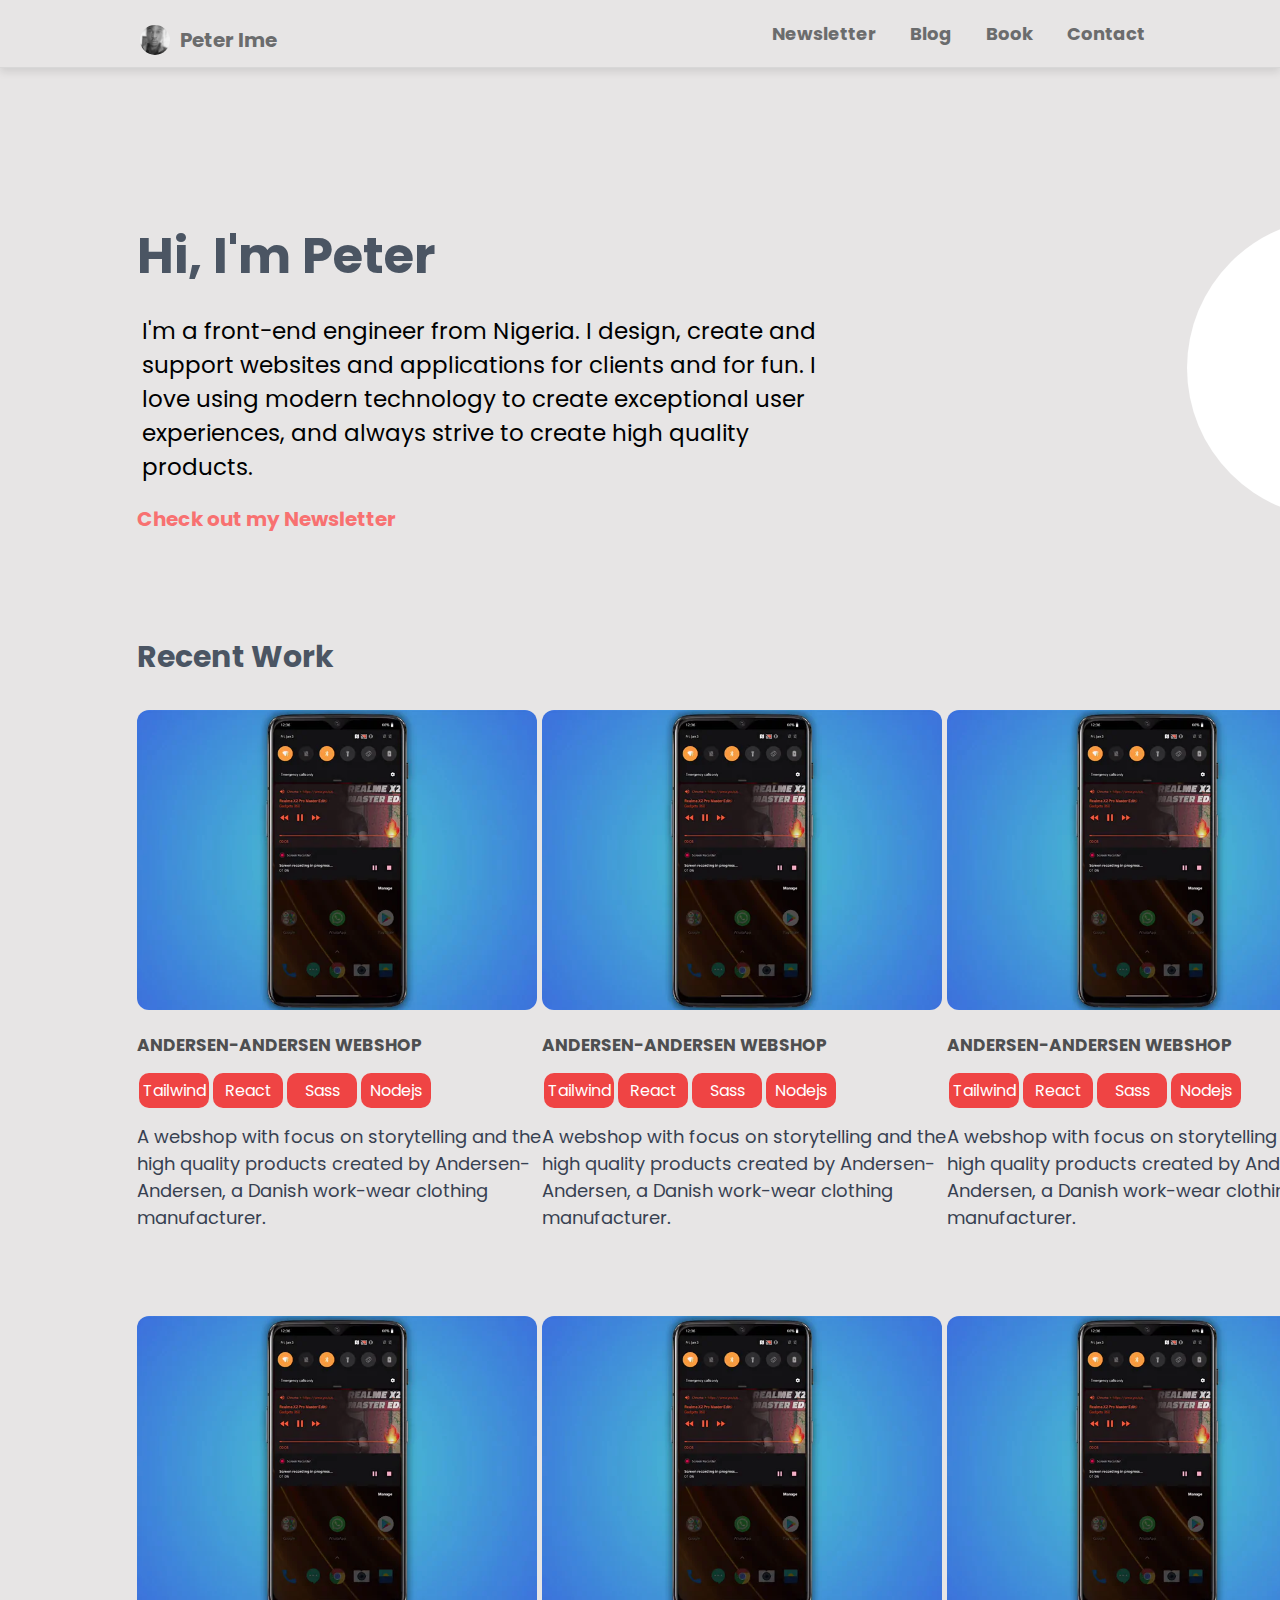
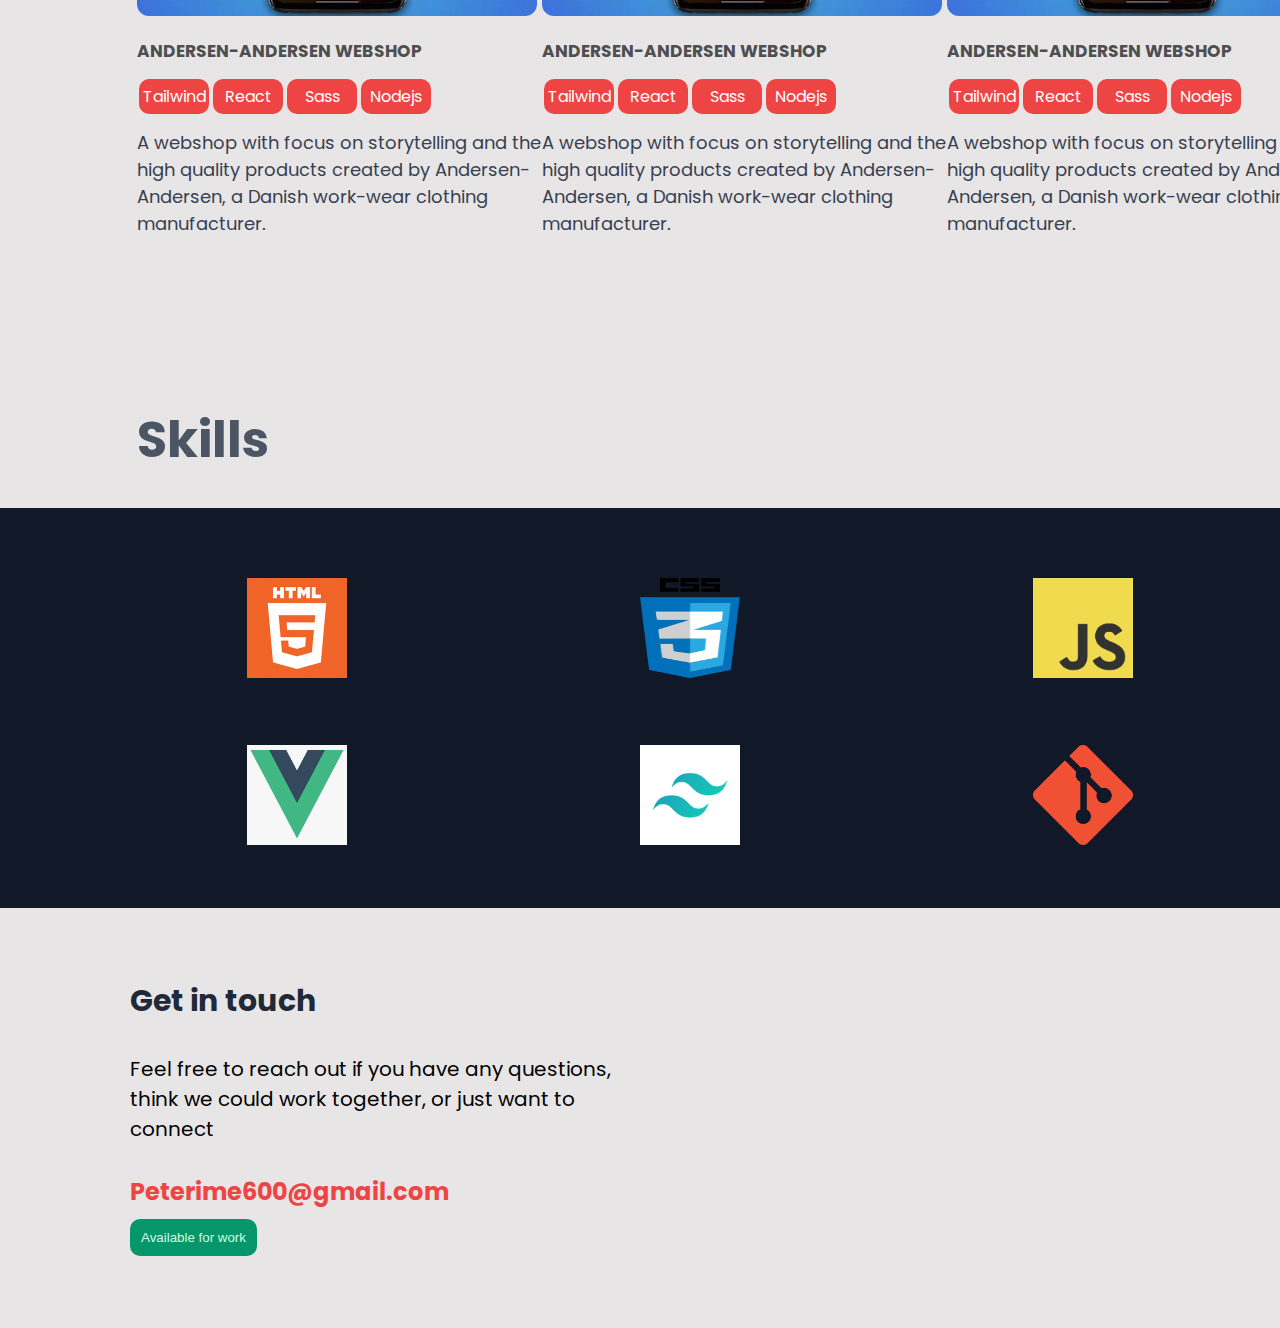
<file: index.html>
<!DOCTYPE html>
<html lang="en">
<head>
    <meta charset="UTF-8">
    <meta http-equiv="X-UA-Compatible" content="IE=edge">
    <meta name="viewport" content="width=device-width, initial-scale=1.0">
    <title>Portfolio Site</title>

    <!-- Font-awesome -->
    <link rel="stylesheet" href="https://cdnjs.cloudflare.com/ajax/libs/font-awesome/5.15.2/css/all.min.css" integrity="sha512-HK5fgLBL+xu6dm/Ii3z4xhlSUyZgTT9tuc/hSrtw6uzJOvgRr2a9jyxxT1ely+B+xFAmJKVSTbpM/CuL7qxO8w==" crossorigin="anonymous" />
    <!-- Font-awesome -->

    <!-- Google Fonts -->
    <link rel="preconnect" href="https://fonts.gstatic.com">
    <link href="https://fonts.googleapis.com/css2?family=Work+Sans&display=swap" rel="stylesheet">
    <!-- Google Fonts -->

    <!-- Css styles -->
    <link rel="stylesheet" href="./style.css">
    <!-- Css styles -->

   

    
</head>
<body  class="background-color">
    <header>
        <div class=" navbar-design ">
            <div class=" marginav">
                <img class=" images-size " src="./images/TSH2U974Y-USJ1HHHRN-0a66535cd149-512.jpg" alt="..." loading="lazy">
                <a href="" class="anchor-design" >Peter Ime</a>
            </div>

            <div class="linkdesign">
                <a href="#" class="designanchor ">Newsletter</a>
                <a href="#"class="designanchor">Blog</a>
                <a href="#"class="designanchor">Book</a>
                <a href="#" class="designanchor">Contact</a>
            </div>

            <div class="icon"><i class="fas fa-bars"></i></div>
        </div>
    </header>

    <main>

        <div class="margin1">
            <div>
                <h1 class=" headtext">Hi, I'm Peter</h1>
                <p class="marginnav">I'm a front-end engineer from Nigeria. I design, create and support websites and applications for clients and for fun. I love using modern technology to create exceptional user experiences, and always strive to create high quality products.</p>
                <h5 class="header5">Check out my Newsletter&nbsp;&nbsp;<i class="fas fa-long-arrow-alt-right textblack"></i></i></h5>
            </div>

            <div class="resize">
                <img class=" imagemargin" src="./images/d6f18dcdfc48ef9c283fa8e68a5c7a9e.png" alt="">
            </div>
        </div>

        <div class="marginnoon recent-margin">
            <h1 class="oscard">Recent Work</h1>
        </div>

        <div class="marginnoon  ">
            
            <div class="">
                <img class="resize-image" src="./images/fljp5uso_gadget-360_640x480_06_January_20.webp" alt="">
                <h2 class="designthis">ANDERSEN-ANDERSEN WEBSHOP</h2>
                <div class="flexanchor">
                <a href="" class="fancydesign">Tailwind</a>
                <a href="" class="fancydesign">React</a>
                <a href="" class="fancydesign">Sass</a>
                <a href="" class="fancydesign">Nodejs</a>
                </div>
                
                <p class="para">A webshop with focus on storytelling and the high quality products created by Andersen-Andersen, a Danish work-wear clothing manufacturer.</p>
            </div>

            <div class="boxsize">
                <img class="resize-image" src="./images/fljp5uso_gadget-360_640x480_06_January_20.webp" alt="">
                <h2 class="designthis">ANDERSEN-ANDERSEN WEBSHOP</h2>
                <div class="flexanchor">
                    <a href="" class="fancydesign">Tailwind</a>
                    <a href="" class="fancydesign">React</a>
                    <a href="" class="fancydesign">Sass</a>
                    <a href="" class="fancydesign">Nodejs</a>
                    </div>
                <p class="para">A webshop with focus on storytelling and the high quality products created by Andersen-Andersen, a Danish work-wear clothing manufacturer.</p>
            </div>

            <div class="boxsize ">
                <img class="resize-image" src="./images/fljp5uso_gadget-360_640x480_06_January_20.webp" alt="">
                <h2 class="designthis">ANDERSEN-ANDERSEN WEBSHOP</h2>
                <div class="flexanchor">
                    <a href="" class="fancydesign">Tailwind</a>
                    <a href="" class="fancydesign">React</a>
                    <a href="" class="fancydesign">Sass</a>
                    <a href="" class="fancydesign">Nodejs</a>
                    </div>
                <p class="para">A webshop with focus on storytelling and the high quality products created by Andersen-Andersen, a Danish work-wear clothing manufacturer.</p>
            </div>

            
        </div>



        <div class="marginnoon secondman">
            <div class="">
                <img class="resize-image" src="./images/fljp5uso_gadget-360_640x480_06_January_20.webp" alt="">
                <h2 class="designthis">ANDERSEN-ANDERSEN WEBSHOP</h2>
                <div class="flexanchor">
                    <a href="" class="fancydesign">Tailwind</a>
                    <a href="" class="fancydesign">React</a>
                    <a href="" class="fancydesign">Sass</a>
                    <a href="" class="fancydesign">Nodejs</a>
                    </div>
                <p class="para">A webshop with focus on storytelling and the high quality products created by Andersen-Andersen, a Danish work-wear clothing manufacturer.</p>
            </div>

            <div class="boxsize">
                <img class="resize-image" src="./images/fljp5uso_gadget-360_640x480_06_January_20.webp" alt="">
                <h2 class="designthis">ANDERSEN-ANDERSEN WEBSHOP</h2>
                <div class="flexanchor">
                    <a href="" class="fancydesign">Tailwind</a>
                    <a href="" class="fancydesign">React</a>
                    <a href="" class="fancydesign">Sass</a>
                    <a href="" class="fancydesign">Nodejs</a>
                    </div>
                <p class="para">A webshop with focus on storytelling and the high quality products created by Andersen-Andersen, a Danish work-wear clothing manufacturer.</p>
            </div>

            <div class="boxsize">
                <img class="resize-image" src="./images/fljp5uso_gadget-360_640x480_06_January_20.webp" alt="">
                <h2 class="designthis">ANDERSEN-ANDERSEN WEBSHOP</h2>
                <div class="flexanchor">
                    <a href="" class="fancydesign">Tailwind</a>
                    <a href="" class="fancydesign">React</a>
                    <a href="" class="fancydesign">Sass</a>
                    <a href="" class="fancydesign">Nodejs</a>
                    </div>
                <p class="para">A webshop with focus on storytelling and the high quality products created by Andersen-Andersen, a Danish work-wear clothing manufacturer.</p>
            </div>
        </div>


        <div class="margin1 mb-8">
            <h1 class="oscard">Skills</h1>
        </div>

        <div class="blackbackground ">
            <div class="displayflex">
                <div class="">
                    <img class="icon-size text-gray-900 " src="./images/logo-html-5.png" alt="...">   
                </div>
                <div class="">
                    <img class="icon-size  " src="./images/css-logo-png-1-png-image-css-logo-png-2000_2804.png" alt="...">
                </div>
                <div class="">
                    <img class="icon-size  " src="./images/JavaScript-logo.png" alt="...">
                </div>
            </div>
            
            <div class="displayflex marginbutton2">
                <div class="">
                    <img class="icon-size" src="./images/295-2954420_vue-js-logo-svg-hd-png-download.png" alt="...">   
                </div>
                <div class="">
                    <img class="icon-size " src="./images/1_5QD8DKhOjRe-gcYjozlLNQ.png" alt="...">
                </div>
                <div class="">
                    <img class="icon-size " src="./images/Git-Icon-1788C.png" alt="...">
                </div>
            </div>
            


        </div>


        <div class="footersection marginbutton">
            
            <h2 class="getintourch">Get in touch</h2>

            <p class=" parag2">Feel free to reach out if you have any questions, think we could work together, or just want to connect</p>

            <h2 class="header2">Peterime600@gmail.com</h2>

            <button class="buttondesign">Available for work</button>
            
            <div class="marmargin">
                <a class="socialicons" href="https://twitter.com/imepeter96" target="_blank"><i class="fab fa-twitter"></i></a>
                <a class="socialicons" href="https://github.com/PeroHub" target="_blank"><i class="fab fa-github"></i></a>
                <a class="socialicons" href="https://www.linkedin.com/in/peter-ime-bbb18719b/" target="_blank"><i class="fab    fa-linkedin-in"></i></a>
            </div>
            
            
            
        </div>
    </main>

    <footer>

    </footer>
    
</body>
</html>
</file>
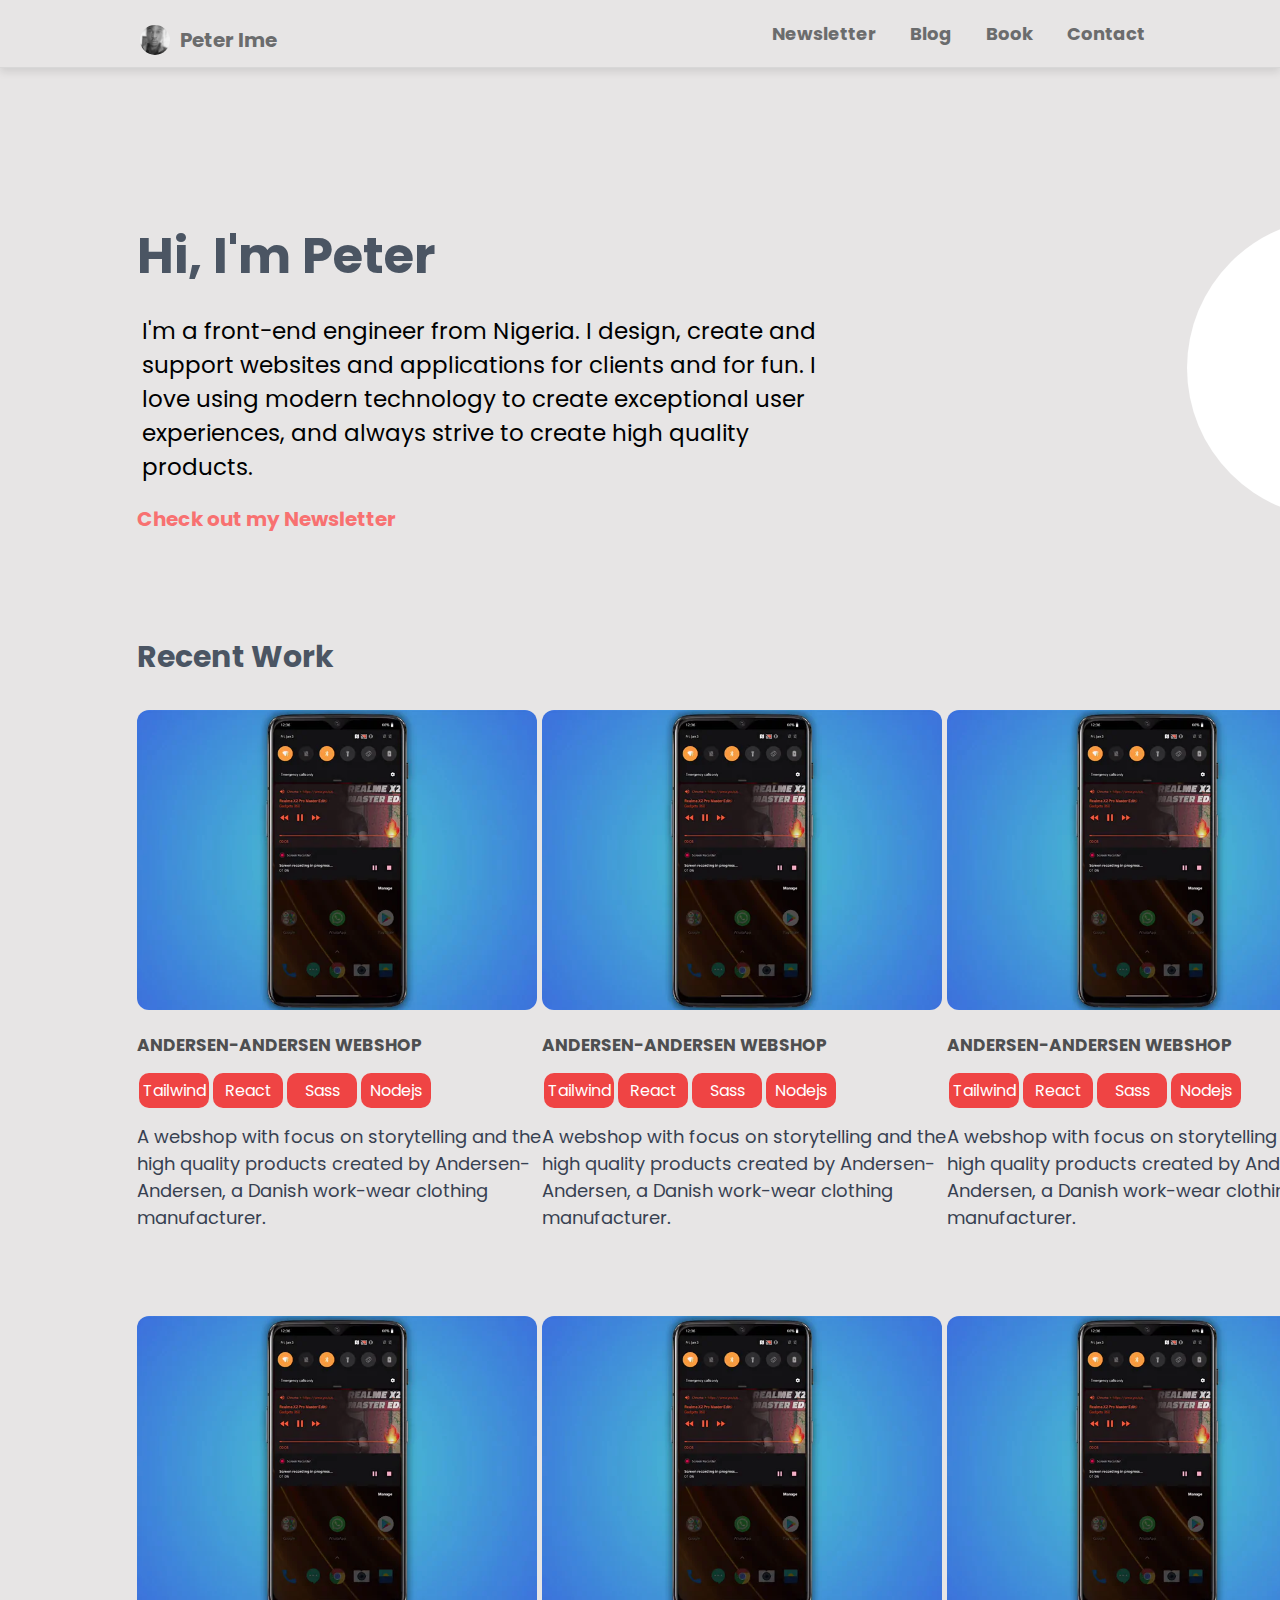
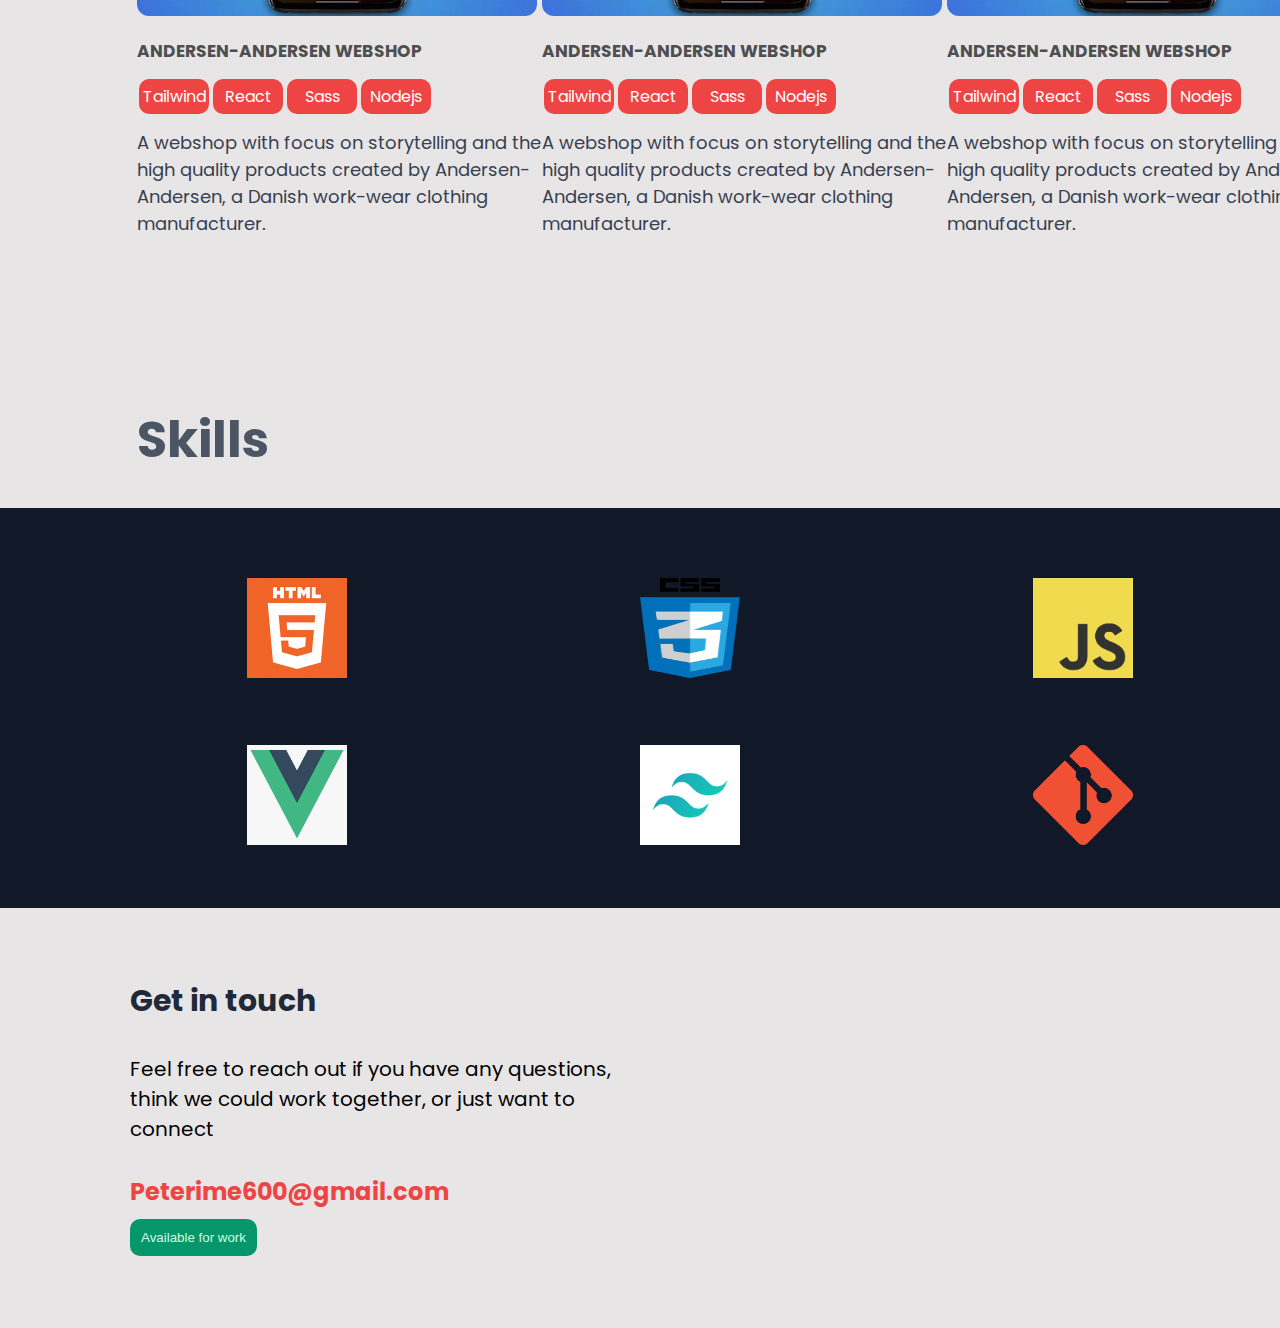
<file: PORTFOLIO/index.html>
<!DOCTYPE html>
<html lang="en">
<head>
    <meta charset="UTF-8">
    <meta http-equiv="X-UA-Compatible" content="IE=edge">
    <meta name="viewport" content="width=device-width, initial-scale=1.0">
    <title>Portfolio Site</title>

    <!-- Font-awesome -->
    <link rel="stylesheet" href="https://cdnjs.cloudflare.com/ajax/libs/font-awesome/5.15.2/css/all.min.css" integrity="sha512-HK5fgLBL+xu6dm/Ii3z4xhlSUyZgTT9tuc/hSrtw6uzJOvgRr2a9jyxxT1ely+B+xFAmJKVSTbpM/CuL7qxO8w==" crossorigin="anonymous" />
    <!-- Font-awesome -->

    <!-- Google Fonts -->
    <link rel="preconnect" href="https://fonts.gstatic.com">
    <link href="https://fonts.googleapis.com/css2?family=Work+Sans&display=swap" rel="stylesheet">
    <!-- Google Fonts -->

    <!-- Css styles -->
    <link rel="stylesheet" href="./style.css">
    <!-- Css styles -->

   

    
</head>
<body  class="background-color">
    <header>
        <div class=" navbar-design ">
            <div class=" marginav">
                <img class=" images-size " src="./images/TSH2U974Y-USJ1HHHRN-0a66535cd149-512.jpg" alt="..." loading="lazy">
                <a href="" class="anchor-design" >Peter Ime</a>
            </div>

            <div class="linkdesign">
                <a href="#" class="designanchor ">Newsletter</a>
                <a href="#"class="designanchor">Blog</a>
                <a href="#"class="designanchor">Book</a>
                <a href="#" class="designanchor">Contact</a>
            </div>

            <div class="icon"><i class="fas fa-bars"></i></div>
        </div>
    </header>

    <main>

        <div class="margin1">
            <div>
                <h1 class=" headtext">Hi, I'm Peter</h1>
                <p class="marginnav">I'm a front-end engineer from Nigeria. I design, create and support websites and applications for clients and for fun. I love using modern technology to create exceptional user experiences, and always strive to create high quality products.</p>
                <h5 class="header5">Check out my Newsletter&nbsp;&nbsp;<i class="fas fa-long-arrow-alt-right textblack"></i></i></h5>
            </div>

            <div class="resize">
                <img class=" imagemargin" src="./images/d6f18dcdfc48ef9c283fa8e68a5c7a9e.png" alt="">
            </div>
        </div>

        <div class="marginnoon recent-margin">
            <h1 class="oscard">Recent Work</h1>
        </div>

        <div class="marginnoon  ">
            
            <div class="">
                <img class="resize-image" src="./images/fljp5uso_gadget-360_640x480_06_January_20.webp" alt="">
                <h2 class="designthis">ANDERSEN-ANDERSEN WEBSHOP</h2>
                <div class="flexanchor">
                <a href="" class="fancydesign">Tailwind</a>
                <a href="" class="fancydesign">React</a>
                <a href="" class="fancydesign">Sass</a>
                <a href="" class="fancydesign">Nodejs</a>
                </div>
                
                <p class="para">A webshop with focus on storytelling and the high quality products created by Andersen-Andersen, a Danish work-wear clothing manufacturer.</p>
            </div>

            <div class="boxsize">
                <img class="resize-image" src="./images/fljp5uso_gadget-360_640x480_06_January_20.webp" alt="">
                <h2 class="designthis">ANDERSEN-ANDERSEN WEBSHOP</h2>
                <div class="flexanchor">
                    <a href="" class="fancydesign">Tailwind</a>
                    <a href="" class="fancydesign">React</a>
                    <a href="" class="fancydesign">Sass</a>
                    <a href="" class="fancydesign">Nodejs</a>
                    </div>
                <p class="para">A webshop with focus on storytelling and the high quality products created by Andersen-Andersen, a Danish work-wear clothing manufacturer.</p>
            </div>

            <div class="boxsize ">
                <img class="resize-image" src="./images/fljp5uso_gadget-360_640x480_06_January_20.webp" alt="">
                <h2 class="designthis">ANDERSEN-ANDERSEN WEBSHOP</h2>
                <div class="flexanchor">
                    <a href="" class="fancydesign">Tailwind</a>
                    <a href="" class="fancydesign">React</a>
                    <a href="" class="fancydesign">Sass</a>
                    <a href="" class="fancydesign">Nodejs</a>
                    </div>
                <p class="para">A webshop with focus on storytelling and the high quality products created by Andersen-Andersen, a Danish work-wear clothing manufacturer.</p>
            </div>

            
        </div>



        <div class="marginnoon secondman">
            <div class="">
                <img class="resize-image" src="./images/fljp5uso_gadget-360_640x480_06_January_20.webp" alt="">
                <h2 class="designthis">ANDERSEN-ANDERSEN WEBSHOP</h2>
                <div class="flexanchor">
                    <a href="" class="fancydesign">Tailwind</a>
                    <a href="" class="fancydesign">React</a>
                    <a href="" class="fancydesign">Sass</a>
                    <a href="" class="fancydesign">Nodejs</a>
                    </div>
                <p class="para">A webshop with focus on storytelling and the high quality products created by Andersen-Andersen, a Danish work-wear clothing manufacturer.</p>
            </div>

            <div class="boxsize">
                <img class="resize-image" src="./images/fljp5uso_gadget-360_640x480_06_January_20.webp" alt="">
                <h2 class="designthis">ANDERSEN-ANDERSEN WEBSHOP</h2>
                <div class="flexanchor">
                    <a href="" class="fancydesign">Tailwind</a>
                    <a href="" class="fancydesign">React</a>
                    <a href="" class="fancydesign">Sass</a>
                    <a href="" class="fancydesign">Nodejs</a>
                    </div>
                <p class="para">A webshop with focus on storytelling and the high quality products created by Andersen-Andersen, a Danish work-wear clothing manufacturer.</p>
            </div>

            <div class="boxsize">
                <img class="resize-image" src="./images/fljp5uso_gadget-360_640x480_06_January_20.webp" alt="">
                <h2 class="designthis">ANDERSEN-ANDERSEN WEBSHOP</h2>
                <div class="flexanchor">
                    <a href="" class="fancydesign">Tailwind</a>
                    <a href="" class="fancydesign">React</a>
                    <a href="" class="fancydesign">Sass</a>
                    <a href="" class="fancydesign">Nodejs</a>
                    </div>
                <p class="para">A webshop with focus on storytelling and the high quality products created by Andersen-Andersen, a Danish work-wear clothing manufacturer.</p>
            </div>
        </div>


        <div class="margin1 mb-8">
            <h1 class="oscard">Skills</h1>
        </div>

        <div class="blackbackground ">
            <div class="displayflex">
                <div class="">
                    <img class="icon-size text-gray-900 " src="./images/logo-html-5.png" alt="...">   
                </div>
                <div class="">
                    <img class="icon-size  " src="./images/css-logo-png-1-png-image-css-logo-png-2000_2804.png" alt="...">
                </div>
                <div class="">
                    <img class="icon-size  " src="./images/JavaScript-logo.png" alt="...">
                </div>
            </div>
            
            <div class="displayflex marginbutton2">
                <div class="">
                    <img class="icon-size" src="./images/295-2954420_vue-js-logo-svg-hd-png-download.png" alt="...">   
                </div>
                <div class="">
                    <img class="icon-size " src="./images/1_5QD8DKhOjRe-gcYjozlLNQ.png" alt="...">
                </div>
                <div class="">
                    <img class="icon-size " src="./images/Git-Icon-1788C.png" alt="...">
                </div>
            </div>
            


        </div>


        <div class="footersection marginbutton">
            
            <h2 class="getintourch">Get in touch</h2>

            <p class=" parag2">Feel free to reach out if you have any questions, think we could work together, or just want to connect</p>

            <h2 class="header2">Peterime600@gmail.com</h2>

            <button class="buttondesign">Available for work</button>
            
            <div class="marmargin">
                <a class="socialicons" href="https://twitter.com/imepeter96" target="_blank"><i class="fab fa-twitter"></i></a>
                <a class="socialicons" href="https://github.com/PeroHub" target="_blank"><i class="fab fa-github"></i></a>
                <a class="socialicons" href="https://www.linkedin.com/in/peter-ime-bbb18719b/" target="_blank"><i class="fab    fa-linkedin-in"></i></a>
            </div>
            
            
            
        </div>
    </main>

    <footer>

    </footer>
    
</body>
</html>
</file>
<file: style.css>
@import url('https://fonts.googleapis.com/css2?family=Poppins:wght@200&display=swap');

* {
    margin: 0;
    padding: 0;
    box-sizing: border-box;
}

a {
    text-decoration: none;
}

body{
    margin: 0;
    padding: 0;
    font-family: 'Poppins', sans-serif;
    overflow: visible;

}

.background-color {
    background-color: rgb(231, 229, 229);
}

.navbar-design {
    display: flex;
    justify-content: space-between;
    
    border-bottom: 1px solid rgb(216, 215, 215);
    box-shadow: 0 4px 8px 0 rgba(0, 0, 0, 0.1);
    padding: 10px;
    
}

.icon {
    font-size: 2rem;
    margin: 10px;
    display: none;
}

.images-size{
    height: 30px;
    width: 30px;
    border-radius: 50%;
}

.marginav{
    display: flex;
    margin-left: 130px;
    margin-top: 15px;
}

.marginav  a{
    font-size: 20px;
    font-weight: bold;
    padding: 0 10px;
    color: #6b6c6d;
    margin-right: 10px;
}

.linkdesign {
    position: relative;
    right: 110px;
    margin-left: 10px;
    padding: 10px 0;
}

.margin1 h1 {
    font-size: 50px;
    font-weight: bold;
    color: #4B5563;
}

.resize img {
    position: relative;
    left: 90px;
}

.designanchor {
    padding: 10px 5px;
    font-size: 18px;
    font-weight: bold;
    color: #6b6c6d;
    margin: 5px 10px;
}

.textblack{
    color: #000;
}

.margin1{
    display: flex;
    margin-top: 150px;
    margin-left: 137px;
}

.margin1 h5 {
    font-size: 30px;
}

.marginnoon{
    margin-left: 137px;
    display: grid;
    grid-template-columns: repeat(3, 1fr);
    
}

.marginnoon .boxsize {
    /* position: relative;
    left: 70px;
    padding-left: 100px; */
}

.secondman {
    margin-top: 70px;
}


.recent-margin{
    padding-top: 100px;
}

.oscard {
    color: #4B5563;
    font-weight: bold;
    font-size: 30px;
    margin-bottom: 30px;
}

.marginnav{
    width: 700px;
    display: flex;
    padding: 15px 0;
    margin: 5px;
    font-size: 23px;
    
}

.margin1 .header5 {
    font-size: 20px;
    color: #F87171;
}


.imagemargin{
    height: 300px;
    width: 300px;
    margin-left: 250px;
    border-radius: 50%;
}

.resize-image{
    width: 400px;
    height: 300px;
    border-radius: 12px;
}

.para {
    margin: 15px 0;
    width: 405px;
    font-size: 18px;
    color: #374151;
}

.marginnoon .designthis {
    margin: 15px 0;
    font-size: 17px;
    font-weight: bold;
    color: #4e4f50;
}

.marginnoon .fancydesign {
    background-color: #EF4444;
    padding: 5px;
    border-radius: 10px;
    color: #fff;
    display: flex;
    width: 70px;
    justify-content: center;
    align-items: center;
}

.flexanchor {
    display: flex;
    
}

.flexanchor a {
    margin: 0 2px;
}

.parag{
    width: 410px;
}

.parag2{
    width: 500px;
    margin-top: 30px;
    font-size: 20px;
}

.header2{
    margin-top: 30px;
    color: #EF4444;
    font-size: 1.5rem;
}

.buttondesign {
    background-color: #059669;
    color: #D1FAE5;
    padding: 10px;
    margin: 10px 0;
    border-radius: 10px;
    border: 1px solid transparent;
}

.blackbackground{
    height: 400px;
    background-color: #111827;
    padding: 50px;
    display: flex;
    flex-direction: column;
    
    
}

.displayflex {
    display: flex;
    justify-content: space-around;
    margin-top: 20px;
    
    
    
}

.marginbutton2 img {
    margin-top: 40px;
}

.icon-size{
    width: 200px;
    height: 100px;
    padding-left: 100px;
    color: inherit;
}

.footersection{
    margin-left: 130px;
    margin-top: 15px;
}

.footersection .getintourch {
    margin-top: 70px;
    font-size: 30px;
    font-weight: bold;
    color: #1F2937;
}

.marginbutton2{
    margin-bottom: 150px;
}

.marmargin {
    margin-top: 1rem;
}

.marmargin a {
    color: #EF4444;
    font-size: 30px;
    margin: 5px 5px;
    cursor: pointer;
}


@media only screen and (max-width: 768px)  {
    .navbar-design {
        
        height: 350px;
        
    }

    .icon {
        display: initial;
    }

    .marginav a {
        /* position: fixed; */
        font-size: 14px;
        display: inline-block;
    }
    
    .linkdesign {
        display: flex;
        flex-direction: column;
        justify-content: flex-start;
        
        position: relative;
        
        right:380px;
        top: 60px;
        margin-left: 260px;
        margin-top: 10px;
    }
}

@media only screen and (max-width: 768px) {
    .margin1 p {
        width: 400px;
        font-size: 1rem;
    }

    .margin1 h1 {
        font-size: 25px;
    }

    .resize img {
        display: none;
    }

    .marginnoon {
        display: flex;
        flex-direction: column;
    }

    .marginnoon .boxsize {
        display: flex;
        flex-direction: column;
    }
}
</file>
<file: PORTFOLIO/style.css>
@import url('https://fonts.googleapis.com/css2?family=Poppins:wght@200&display=swap');

* {
    margin: 0;
    padding: 0;
    box-sizing: border-box;
}

a {
    text-decoration: none;
}

body{
    margin: 0;
    padding: 0;
    font-family: 'Poppins', sans-serif;
    overflow: visible;

}

.background-color {
    background-color: rgb(231, 229, 229);
}

.navbar-design {
    display: flex;
    justify-content: space-between;
    
    border-bottom: 1px solid rgb(216, 215, 215);
    box-shadow: 0 4px 8px 0 rgba(0, 0, 0, 0.1);
    padding: 10px;
    
}

.icon {
    font-size: 2rem;
    margin: 10px;
    display: none;
}

.images-size{
    height: 30px;
    width: 30px;
    border-radius: 50%;
}

.marginav{
    display: flex;
    margin-left: 130px;
    margin-top: 15px;
}

.marginav  a{
    font-size: 20px;
    font-weight: bold;
    padding: 0 10px;
    color: #6b6c6d;
    margin-right: 10px;
}

.linkdesign {
    position: relative;
    right: 110px;
    margin-left: 10px;
    padding: 10px 0;
}

.margin1 h1 {
    font-size: 50px;
    font-weight: bold;
    color: #4B5563;
}

.resize img {
    position: relative;
    left: 90px;
}

.designanchor {
    padding: 10px 5px;
    font-size: 18px;
    font-weight: bold;
    color: #6b6c6d;
    margin: 5px 10px;
}

.textblack{
    color: #000;
}

.margin1{
    display: flex;
    margin-top: 150px;
    margin-left: 137px;
}

.margin1 h5 {
    font-size: 30px;
}

.marginnoon{
    margin-left: 137px;
    display: grid;
    grid-template-columns: repeat(3, 1fr);
    
}

.marginnoon .boxsize {
    /* position: relative;
    left: 70px;
    padding-left: 100px; */
}

.secondman {
    margin-top: 70px;
}


.recent-margin{
    padding-top: 100px;
}

.oscard {
    color: #4B5563;
    font-weight: bold;
    font-size: 30px;
    margin-bottom: 30px;
}

.marginnav{
    width: 700px;
    display: flex;
    padding: 15px 0;
    margin: 5px;
    font-size: 23px;
    
}

.margin1 .header5 {
    font-size: 20px;
    color: #F87171;
}


.imagemargin{
    height: 300px;
    width: 300px;
    margin-left: 250px;
    border-radius: 50%;
}

.resize-image{
    width: 400px;
    height: 300px;
    border-radius: 12px;
}

.para {
    margin: 15px 0;
    width: 405px;
    font-size: 18px;
    color: #374151;
}

.marginnoon .designthis {
    margin: 15px 0;
    font-size: 17px;
    font-weight: bold;
    color: #4e4f50;
}

.marginnoon .fancydesign {
    background-color: #EF4444;
    padding: 5px;
    border-radius: 10px;
    color: #fff;
    display: flex;
    width: 70px;
    justify-content: center;
    align-items: center;
}

.flexanchor {
    display: flex;
    
}

.flexanchor a {
    margin: 0 2px;
}

.parag{
    width: 410px;
}

.parag2{
    width: 500px;
    margin-top: 30px;
    font-size: 20px;
}

.header2{
    margin-top: 30px;
    color: #EF4444;
    font-size: 1.5rem;
}

.buttondesign {
    background-color: #059669;
    color: #D1FAE5;
    padding: 10px;
    margin: 10px 0;
    border-radius: 10px;
    border: 1px solid transparent;
}

.blackbackground{
    height: 400px;
    background-color: #111827;
    padding: 50px;
    display: flex;
    flex-direction: column;
    
    
}

.displayflex {
    display: flex;
    justify-content: space-around;
    margin-top: 20px;
    
    
    
}

.marginbutton2 img {
    margin-top: 40px;
}

.icon-size{
    width: 200px;
    height: 100px;
    padding-left: 100px;
    color: inherit;
}

.footersection{
    margin-left: 130px;
    margin-top: 15px;
}

.footersection .getintourch {
    margin-top: 70px;
    font-size: 30px;
    font-weight: bold;
    color: #1F2937;
}

.marginbutton2{
    margin-bottom: 150px;
}

.marmargin {
    margin-top: 1rem;
}

.marmargin a {
    color: #EF4444;
    font-size: 30px;
    margin: 5px 5px;
    cursor: pointer;
}


@media only screen and (max-width: 768px)  {
    .navbar-design {
        
        height: 350px;
        
    }

    .icon {
        display: initial;
    }

    .marginav a {
        /* position: fixed; */
        font-size: 14px;
        display: inline-block;
    }
    
    .linkdesign {
        display: flex;
        flex-direction: column;
        justify-content: flex-start;
        
        position: relative;
        
        right:380px;
        top: 60px;
        margin-left: 260px;
        margin-top: 10px;
    }
}

@media only screen and (max-width: 768px) {
    .margin1 p {
        width: 400px;
        font-size: 1rem;
    }

    .margin1 h1 {
        font-size: 25px;
    }

    .resize img {
        display: none;
    }

    .marginnoon {
        display: flex;
        flex-direction: column;
    }

    .marginnoon .boxsize {
        display: flex;
        flex-direction: column;
    }
}
</file>
